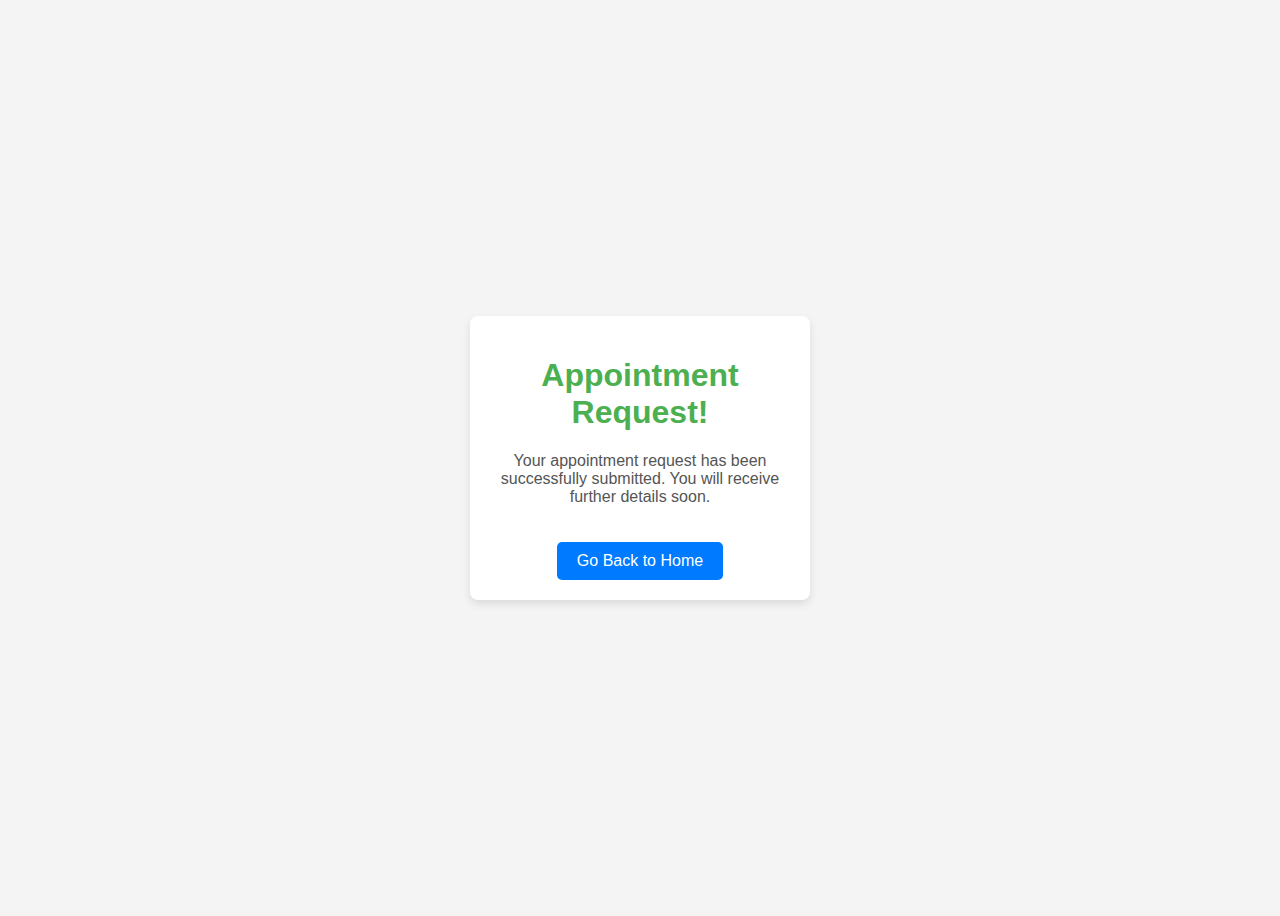
<file: confirmation.html>
<!DOCTYPE html>
<html lang="en">

<head>
    <meta charset="UTF-8">
    <meta name="viewport" content="width=device-width, initial-scale=1.0">
    <link rel="icon" href="image/favicon.png" type="image/png">
    <title>Appointment Request</title>
    <style>
        body {
            font-family: Arial, sans-serif;
            display: flex;
            justify-content: center;
            align-items: center;
            height: 100vh;
            background-color: #f4f4f4;
        }
        
        .confirmation-box {
            background-color: #ffffff;
            padding: 20px;
            border-radius: 8px;
            box-shadow: 0 4px 8px rgba(0, 0, 0, 0.1);
            text-align: center;
            width: 300px;
        }
        
        .confirmation-box h1 {
            color: #4caf50;
        }
        
        .confirmation-box p {
            font-size: 16px;
            color: #555;
        }
        
        .back-button {
            display: inline-block;
            padding: 10px 20px;
            background-color: #007bff;
            color: white;
            border-radius: 5px;
            text-decoration: none;
            margin-top: 20px;
        }
        
        .back-button:hover {
            background-color: #0056b3;
        }
    </style>
</head>

<body>

    <div class="confirmation-box">
        <h1>Appointment Request!</h1>
        <p>Your appointment request has been successfully submitted. You will receive further details soon.</p>
        <a href="home.html" class="back-button">Go Back to Home</a>
    </div>

</body>

</html>
</file>
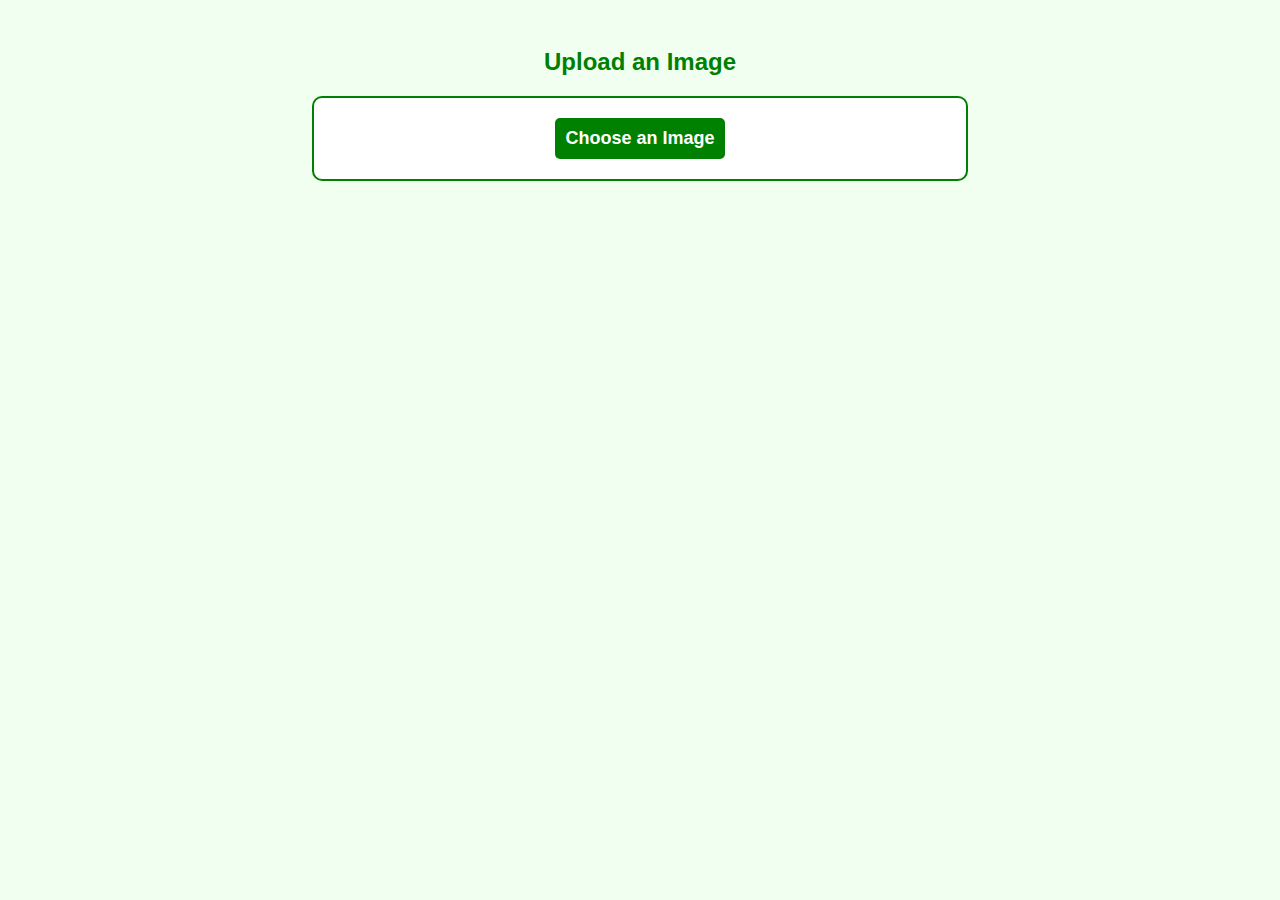
<file: detect.html>
<!DOCTYPE html>
<html lang="en">

<head>
    <meta charset="UTF-8">
    <meta name="viewport" content="width=device-width, initial-scale=1.0">
    <title>Upload Image</title>
    <style>
        body {
            font-family: Arial, sans-serif;
            background-color: #f0fff0;
            /* Light green background */
            color: #006400;
            /* Dark green text */
            text-align: center;
            padding: 20px;
        }
        
        h2 {
            color: #008000;
            /* Green heading */
        }
        
        .file-input-container {
            display: flex;
            flex-direction: column;
            align-items: center;
            justify-content: center;
            border: 2px solid #008000;
            padding: 20px;
            border-radius: 10px;
            background-color: #ffffff;
            cursor: pointer;
            width: 50%;
            margin: 20px auto;
            transition: background-color 0.3s;
        }
        
        .file-input-container:hover {
            background-color: #e0ffe0;
        }
        
        .file-input {
            font-size: 18px;
            font-weight: bold;
            padding: 10px;
            background-color: #008000;
            color: white;
            border: none;
            border-radius: 5px;
            cursor: pointer;
            transition: background-color 0.3s;
        }
        
        .file-input:hover {
            background-color: #006400;
        }
        
        input[type="file"] {
            display: none;
        }
        
        .custom-button {
            margin-top: 10px;
            padding: 12px 24px;
            background-color: #008000;
            color: white;
            border: none;
            border-radius: 5px;
            font-size: 18px;
            cursor: pointer;
            transition: background-color 0.3s;
            display: none;
        }
        
        .custom-button:hover {
            background-color: #006400;
        }
        
        #imagePreview {
            margin-top: 20px;
            display: none;
            max-width: 300px;
            border: 2px solid #008000;
            border-radius: 10px;
        }
        
        .image-container {
            display: flex;
            justify-content: center;
            /* Change to flex-start for left alignment */
            align-items: center;
            margin-top: 20px;
        }
    </style>
</head>

<body>
    <h2>Upload an Image</h2>
    <label class="file-input-container">
        <span class="file-input">Choose an Image</span>
        <input type="file" id="imageUpload" accept="image/*" required onchange="previewImage()">
    </label>
    <div class="image-container">
        <img id="imagePreview" alt="Selected Image">
    </div>
    <br>
    <button class="custom-button" id="submitButton" onclick="processImage()">Submit</button>

    <script>
        function previewImage() {
            let input = document.getElementById("imageUpload");
            let preview = document.getElementById("imagePreview");
            let submitButton = document.getElementById("submitButton");

            if (input.files && input.files[0]) {
                let reader = new FileReader();
                reader.onload = function(e) {
                    preview.src = e.target.result;
                    preview.style.display = "block";
                    submitButton.style.display = "inline-block";
                };
                reader.readAsDataURL(input.files[0]);
            }
        }

        function processImage() {
            let input = document.getElementById("imageUpload");
            if (input.files.length === 0) {
                alert("Please select an image!");
                return;
            }

            let file = input.files[0];
            let fileName = file.name.toLowerCase(); // Convert to lowercase for case-insensitivity
            let firstChar = fileName.charAt(0); // Get the first character of filename
            let result = "UNKNOWN"; // Default result

            // Classify based on first character of filename
            if (firstChar === "0") {
                result = "NO_DR";
            } else if (firstChar === "1") {
                result = "MILD";
            } else if (firstChar === "2") {
                result = "MODERATE";
            } else if (firstChar === "3") {
                result = "SEVERE";
            } else if (firstChar === "4") {
                result = "PROLIFERATIVE";
            } else if (firstChar === "D") {
                result = "SEVERE";
            } else if (firstChar === "d") {
                result = "SEVERE";
            } else if (firstChar === "e") {
                result = "MODERATE";
            } else if (firstChar === "a") {
                result = "MODERATE";
            } else if (firstChar === "c") {
                result = "SEVERE";
            } else if (firstChar === "4") {
                result = "PROLIFERATIVE";
            } else if (firstChar === "4") {
                result = "PROLIFERATIVE";
            } else if (firstChar === "f") {
                result = "SEVERE";
            } else if (firstChar === "4") {
                result = "PROLIFERATIVE";
            } else if (firstChar === "P") {
                result = "PROLIFERATIVE";
            } else if (firstChar === "A") {
                result = "MODERATE";
            } else if (firstChar === "b") {
                result = "SEVERE";
            } else if (firstChar === "9") {
                result = "MILD";
            } else if (firstChar === "7") {
                result = "MILD";
            } else if (firstChar === "8") {
                result = "MODERATE";
            } else if (firstChar === "6") {
                result = "PROLIFERATIVE";
            } else if (firstChar === "5") {
                result = "MODERATE";
            }

            // Store result in localStorage for result.html
            localStorage.setItem("classificationResult", result);

            // Read file as data URL and store it
            let reader = new FileReader();
            reader.onload = function(event) {
                localStorage.setItem("uploadedImage", event.target.result);
                window.location.href = "result.html"; // Redirect to result page
            };
            reader.readAsDataURL(file);
        }
    </script>
</body>

</html>
</file>
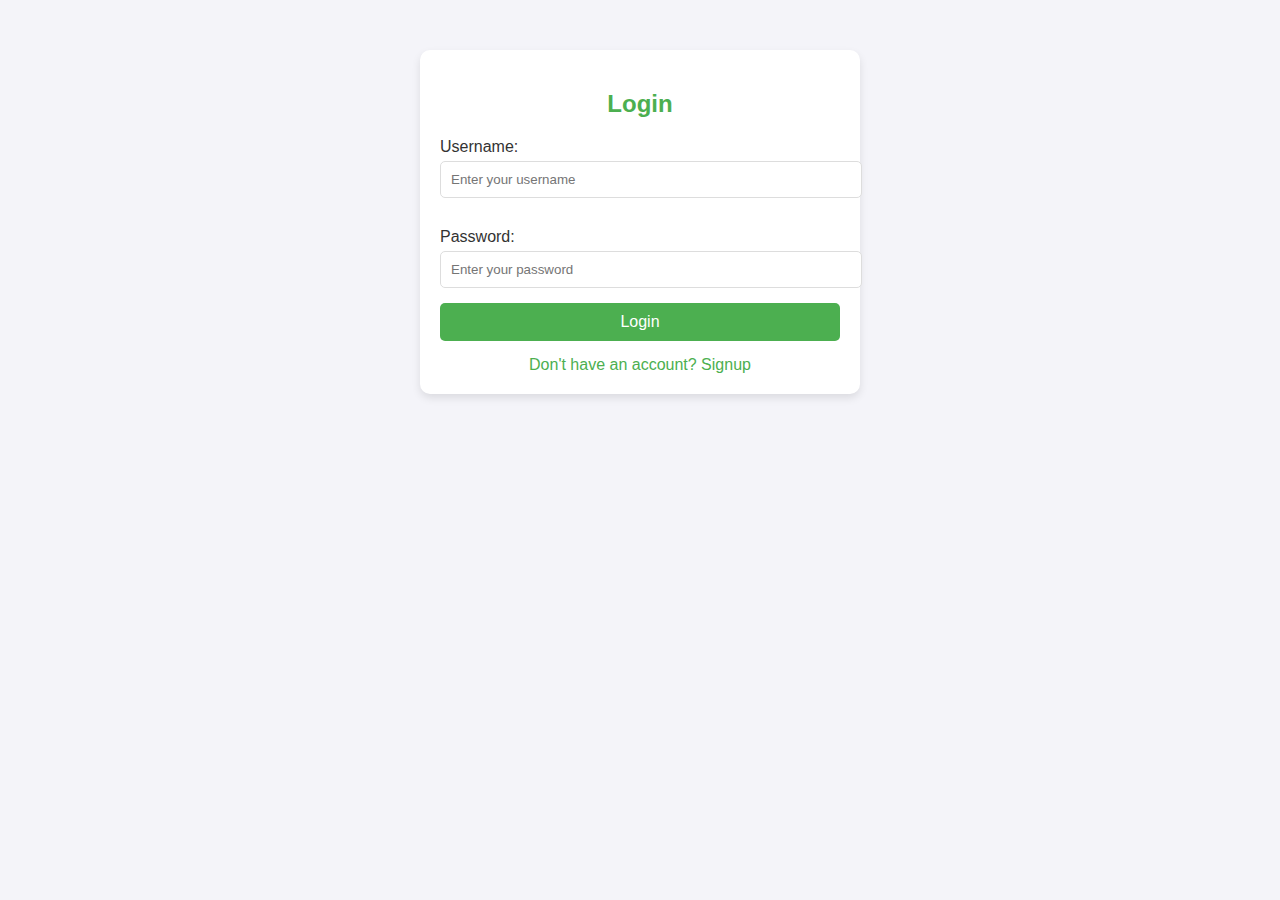
<file: login.html>
<!DOCTYPE html>
<html lang="en">

<head>
    <meta charset="UTF-8">
    <meta name="viewport" content="width=device-width, initial-scale=1.0">
    <link rel="icon" href="image/favicon.png" type="image/png">
    <title>Login</title>
    <style>
        body {
            font-family: Arial, sans-serif;
            background-color: #f4f4f9;
            margin: 0;
            padding: 0;
        }
        
        .login-container {
            max-width: 400px;
            margin: 50px auto;
            padding: 20px;
            background: #ffffff;
            border-radius: 10px;
            box-shadow: 0px 4px 8px rgba(0, 0, 0, 0.1);
        }
        
        .login-container h2 {
            text-align: center;
            color: #4CAF50;
        }
        
        label {
            display: block;
            margin: 15px 0 5px;
            color: #333;
        }
        
        input {
            width: 100%;
            padding: 10px;
            margin-bottom: 15px;
            border: 1px solid #ddd;
            border-radius: 5px;
        }
        
        .login-btn {
            width: 100%;
            background: #4CAF50;
            color: white;
            padding: 10px;
            border: none;
            border-radius: 5px;
            font-size: 16px;
            cursor: pointer;
        }
        
        .login-btn:hover {
            background: #45a049;
        }
        
        .signup-link {
            display: block;
            text-align: center;
            margin-top: 15px;
            color: #4CAF50;
            text-decoration: none;
        }
    </style>
</head>

<body>
    <div class="login-container">
        <h2>Login</h2>
        <form id="login-form">
            <label for="username">Username:</label>
            <input type="text" id="username" placeholder="Enter your username" required>

            <label for="password">Password:</label>
            <input type="password" id="password" placeholder="Enter your password" required>

            <button type="submit" class="login-btn">Login</button>
        </form>
        <a href="signup.html" class="signup-link">Don't have an account? Signup</a>
    </div>

    <script>
        const loginForm = document.getElementById('login-form');

        loginForm.addEventListener('submit', function(event) {
            event.preventDefault();

            const username = document.getElementById('username').value;
            const password = document.getElementById('password').value;

            const savedUsername = localStorage.getItem('username');
            const savedPassword = localStorage.getItem('password');

            if (username === savedUsername && password === savedPassword) {
                alert('Login successful!');
                window.location.href = 'detect.html'; // Redirect to the next page
            } else {
                alert('Invalid username or password.');
            }
        });
    </script>
</body>

</html>
</file>
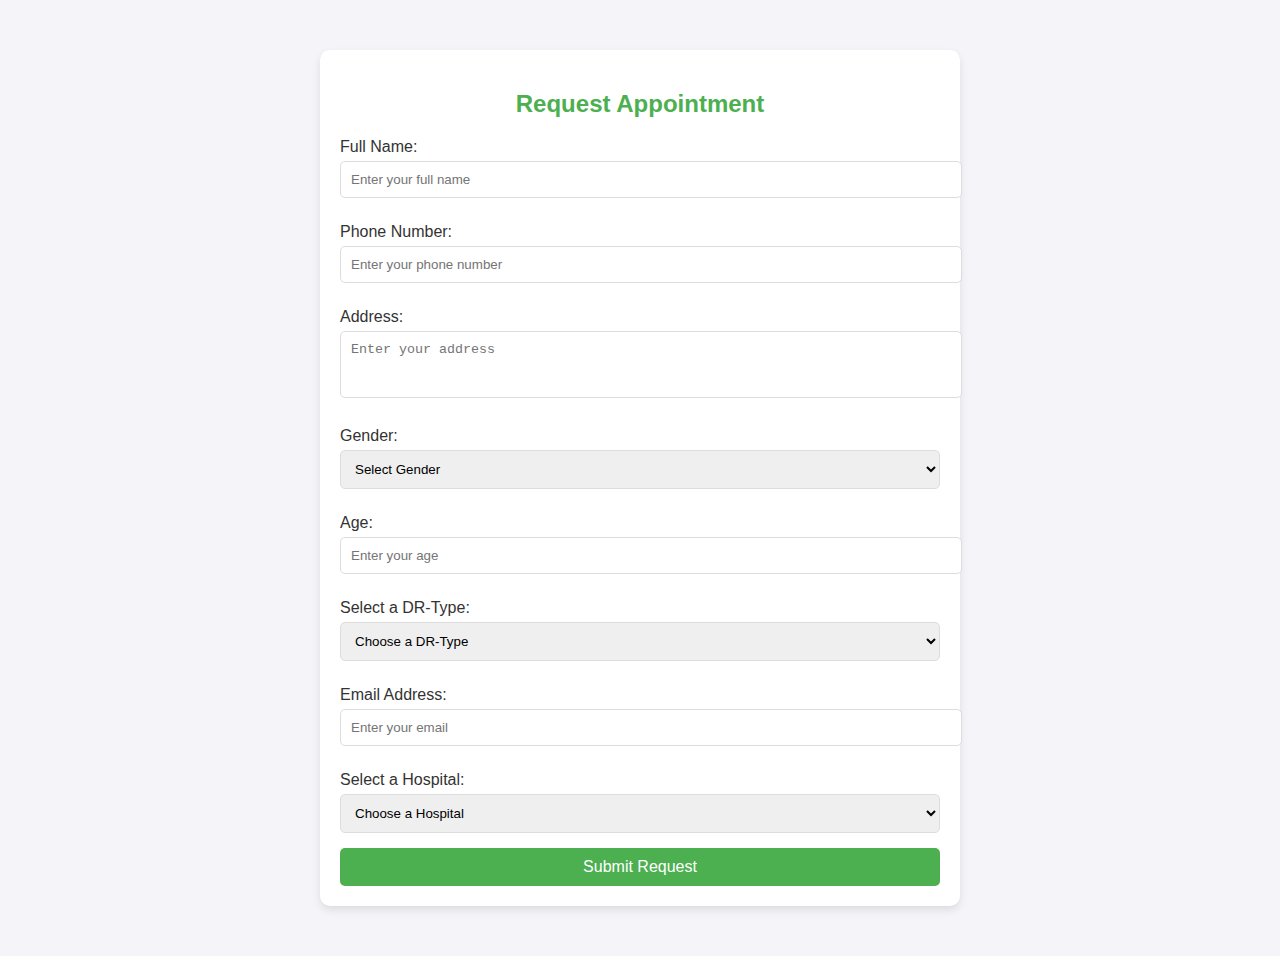
<file: request.html>
<!DOCTYPE html>
<html lang="en">

<head>
    <meta charset="UTF-8">
    <meta name="viewport" content="width=device-width, initial-scale=1.0">
    <link rel="icon" href="image/favicon.png" type="image/png">
    <title>Request Appointment</title>
    <style>
        body {
            font-family: Arial, sans-serif;
            background-color: #f4f4f9;
            margin: 0;
            padding: 0;
        }
        
        .request-container {
            max-width: 600px;
            margin: 50px auto;
            padding: 20px;
            background: #ffffff;
            border-radius: 10px;
            box-shadow: 0px 4px 8px rgba(0, 0, 0, 0.1);
        }
        
        .request-container h2 {
            text-align: center;
            color: #4CAF50;
        }
        
        label {
            display: block;
            margin: 10px 0 5px;
            color: #333;
        }
        
        input,
        select,
        textarea {
            width: 100%;
            padding: 10px;
            margin-bottom: 15px;
            border: 1px solid #ddd;
            border-radius: 5px;
        }
        
        textarea {
            resize: none;
        }
        
        .submit-btn {
            width: 100%;
            background: #4CAF50;
            color: white;
            padding: 10px;
            border: none;
            border-radius: 5px;
            font-size: 16px;
            cursor: pointer;
        }
        
        .submit-btn:hover {
            background: #45a049;
        }
    </style>
</head>

<body>
    <div class="request-container">
        <h2>Request Appointment</h2>
        <form id="appointment-form">
            <!-- Full Name -->
            <label for="fullname">Full Name:</label>
            <input type="text" id="fullname" placeholder="Enter your full name" required>

            <!-- Phone Number -->
            <label for="phone">Phone Number:</label>
            <input type="tel" id="phone" placeholder="Enter your phone number" required>

            <!-- Address -->
            <label for="address">Address:</label>
            <textarea id="address" rows="3" placeholder="Enter your address" required></textarea>

            <!-- Gender -->
            <label for="gender">Gender:</label>
            <select id="gender" required>
                <option value="">Select Gender</option>
                <option value="Male">Male</option>
                <option value="Female">Female</option>
                <option value="Other">Other</option>
            </select>

            <!-- Age -->
            <label for="age">Age:</label>
            <input type="number" id="age" placeholder="Enter your age" min="0" required>

            <!-- DR-Type -->
            <label for="hospital">Select a DR-Type:</label>
            <select id="hospital" required>
                <option value="">Choose a DR-Type</option>
                <option value="NO-DR">NO-DR</option>
                <option value="MILD">MILD</option>
                <option value="MODERATE">MODERATE</option>
                <option value="SERVE">SERVE</option>
                <option value="PROLIFERATIVE">PROLIFERATIVE</option>
            </select>

            <!-- Email -->
            <label for="email">Email Address:</label>
            <input type="email" id="email" placeholder="Enter your email" required>

            <!-- Select Hospital -->
            <label for="hospital">Select a Hospital:</label>
            <select id="hospital" required>
                <option value="">Choose a Hospital</option>
                <option value="City Hospital">City Hospital</option>
                <option value="Green Valley Medical Center">Green Valley Medical Center</option>
                <option value="Apollo Clinic">Apollo Clinic</option>
                <option value="Sunshine Hospital">Sunshine Hospital</option>
            </select>

            <button type="submit" class="submit-btn">Submit Request</button>
        </form>
    </div>

    <script>
        const appointmentForm = document.getElementById('appointment-form');

        appointmentForm.addEventListener('submit', function(event) {
            event.preventDefault();

            // Collect user input
            const fullname = document.getElementById('fullname').value;
            const phone = document.getElementById('phone').value;
            const address = document.getElementById('address').value;
            const gender = document.getElementById('gender').value;
            const age = document.getElementById('age').value;
            const email = document.getElementById('email').value;
            const hospital = document.getElementById('hospital').value;

            // Validate that all fields are filled
            if (fullname && phone && address && gender && age && email && hospital) {
                alert(
                    `Appointment request successfully submitted!\n\nDetails:\nName: ${fullname}\nPhone: ${phone}\nAddress: ${address}\nGender: ${gender}\nAge: ${age}\nEmail: ${email}\nSelected Hospital: ${hospital}`
                );
                // Optionally redirect to a confirmation page
                window.location.href = 'confirmation.html';
            } else {
                alert('Please fill all the required fields.');
            }
        });
    </script>
</body>

</html>
</file>
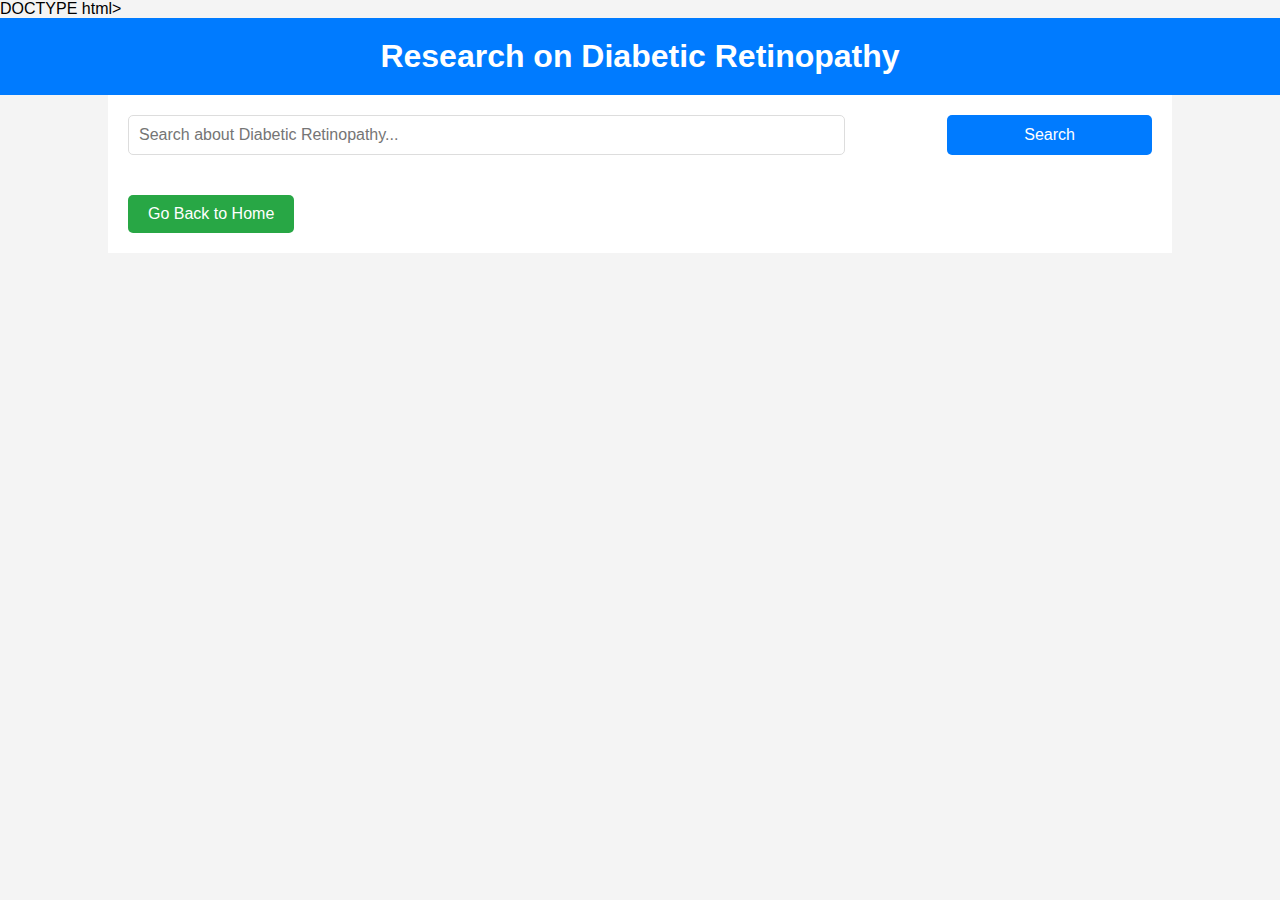
<file: research.html>
DOCTYPE html>
<html lang="en">

<head>
    <meta charset="UTF-8">
    <meta name="viewport" content="width=device-width, initial-scale=1.0">
    <link rel="icon" href="image/favicon.png" type="image/png">
    <title>Diabetic Retinopathy Research</title>
    <style>
        body {
            font-family: Arial, sans-serif;
            margin: 0;
            padding: 0;
            background-color: #f4f4f4;
        }
        /* Header styles */
        
        header {
            background-color: #007bff;
            color: white;
            padding: 20px;
            text-align: center;
        }
        
        header h1 {
            margin: 0;
        }
        /* Main container */
        
        .container {
            padding: 20px;
            width: 80%;
            margin: auto;
            background-color: white;
        }
        /* Search bar styles */
        
        .search-bar {
            display: flex;
            justify-content: space-between;
            margin-bottom: 20px;
        }
        
        .search-bar input {
            width: 70%;
            padding: 10px;
            font-size: 16px;
            border: 1px solid #ddd;
            border-radius: 5px;
        }
        
        .search-bar button {
            width: 20%;
            padding: 10px;
            background-color: #007bff;
            color: white;
            font-size: 16px;
            border: none;
            border-radius: 5px;
            cursor: pointer;
        }
        
        .search-bar button:hover {
            background-color: #0056b3;
        }
        /* Results section styles */
        
        .results {
            margin-top: 20px;
        }
        
        .result-item {
            padding: 15px;
            background-color: #e9ecef;
            margin-bottom: 10px;
            border-radius: 5px;
        }
        /* Back button for navigation */
        
        .back-button {
            display: inline-block;
            padding: 10px 20px;
            background-color: #28a745;
            color: white;
            text-decoration: none;
            border-radius: 5px;
            margin-top: 20px;
        }
        
        .back-button:hover {
            background-color: #218838;
        }
    </style>
</head>

<body>

    <!-- Header section -->
    <header>
        <h1>Research on Diabetic Retinopathy</h1>
    </header>

    <!-- Main Content -->
    <div class="container">

        <!-- Search bar -->
        <div class="search-bar">
            <input type="text" id="searchQuery" placeholder="Search about Diabetic Retinopathy...">
            <button onclick="searchResearch()">Search</button>
        </div>

        <!-- Search results -->
        <div class="results" id="results"></div>

        <!-- Back button to Home -->
        <a href="home.html" class="back-button">Go Back to Home</a>

    </div>

    <script>
        // Example of a search function (You can replace this with an actual API call)
        function searchResearch() {
            const query = document.getElementById('searchQuery').value.trim();
            const resultsContainer = document.getElementById('results');

            if (!query) {
                alert("Please enter a search term!");
                return;
            }

            // Dummy data for the search results
            const researchData = [{
                    title: "Doctors Specializing in DR in India",
                    description: "Top doctors in India who specialize in diabetic retinopathy treatment."
                }, {
                    title: "Global Statistics of Diabetic Retinopathy",
                    description: "A detailed report of DR cases worldwide, their frequency, and types."
                }, {
                    title: "Best Places for DR Treatment in the World",
                    description: "Leading hospitals and centers globally providing DR treatment."
                }, {
                    title: "Innovative Treatments for Diabetic Retinopathy",
                    description: "Overview of current and new DR treatment options."
                },
                // Add more example data or integrate with an API.
            ];

            // Filter results based on query
            const filteredResults = researchData.filter(item =>
                item.title.toLowerCase().includes(query.toLowerCase()) || item.description.toLowerCase().includes(query.toLowerCase())
            );

            // Display results
            if (filteredResults.length > 0) {
                resultsContainer.innerHTML = filteredResults.map(item => `
          <div class="result-item">
            <h3>${item.title}</h3>
            <p>${item.description}</p>
          </div>
        `).join('');
            } else {
                resultsContainer.innerHTML = "<p>No results found for your search.</p>";
            }
        }
    </script>

</body>

</html>
</file>
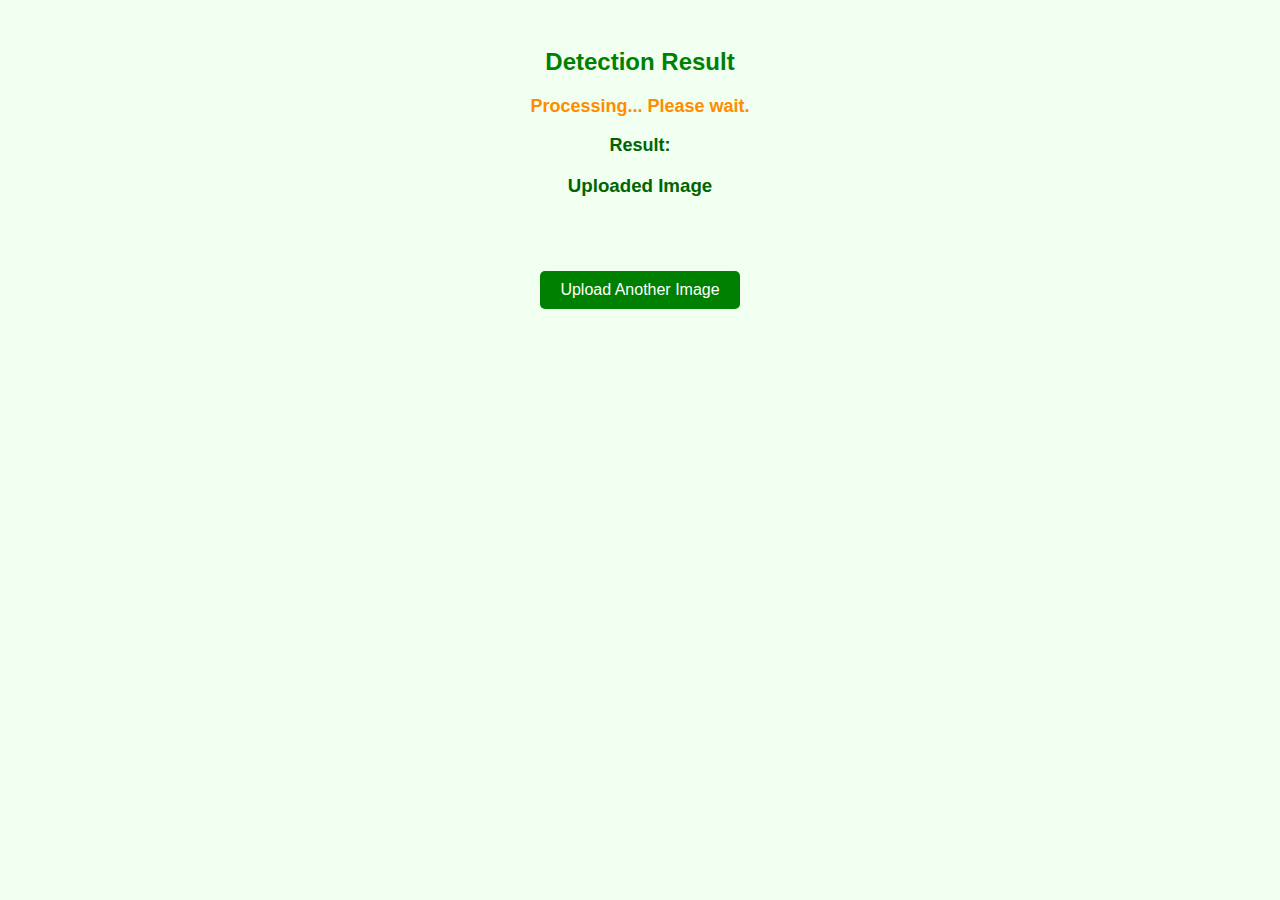
<file: result.html>
<!DOCTYPE html>
<html lang="en">

<head>
    <meta charset="UTF-8">
    <meta name="viewport" content="width=device-width, initial-scale=1.0">
    <link rel="icon" href="image/favicon.png" type="image/png">
    <title>Detection Result</title>
    <style>
        body {
            font-family: Arial, sans-serif;
            background-color: #f0fff0;
            /* Light green background */
            color: #006400;
            /* Dark green text */
            text-align: center;
            padding: 20px;
        }
        
        h2 {
            color: #008000;
            /* Green heading */
        }
        
        p {
            font-size: 18px;
        }
        
        strong {
            color: #006400;
            /* Dark green for strong text */
        }
        
        img {
            border: 2px solid #008000;
            /* Green border around image */
            border-radius: 10px;
            margin-top: 10px;
        }
        
        a {
            display: inline-block;
            margin-top: 20px;
            padding: 10px 20px;
            background-color: #008000;
            /* Green button */
            color: white;
            text-decoration: none;
            border-radius: 5px;
            font-size: 16px;
        }
        
        a:hover {
            background-color: #006400;
            /* Darker green on hover */
        }
        
        #processing {
            font-size: 18px;
            font-weight: bold;
            color: #ff8c00;
            /* Orange color for processing text */
            display: none;
        }
    </style>
</head>

<body>
    <h2>Detection Result</h2>

    <p id="processing">Processing... Please wait.</p>

    <p><strong>Result: <span id="resultText"></span></strong></p>

    <h3>Uploaded Image</h3>
    <img id="uploadedImage" alt="Uploaded Image" width="300">

    <br><br>
    <a href="detect.html">Upload Another Image</a>

    <script>
        document.getElementById("processing").style.display = "block";
        document.getElementById("resultText").style.display = "none";
        document.getElementById("uploadedImage").style.display = "none";

        setTimeout(() => {
            document.getElementById("processing").style.display = "none";
            document.getElementById("resultText").style.display = "inline";
            document.getElementById("uploadedImage").style.display = "inline";

            // Retrieve classification result and image from localStorage
            document.getElementById("resultText").innerText = localStorage.getItem("classificationResult");

            let imageData = localStorage.getItem("uploadedImage");
            if (imageData) {
                document.getElementById("uploadedImage").src = imageData;
            } else {
                document.getElementById("uploadedImage").alt = "No Image Available";
            }
        }, 3000); // 3 seconds delay
    </script>
</body>

</html>
</file>
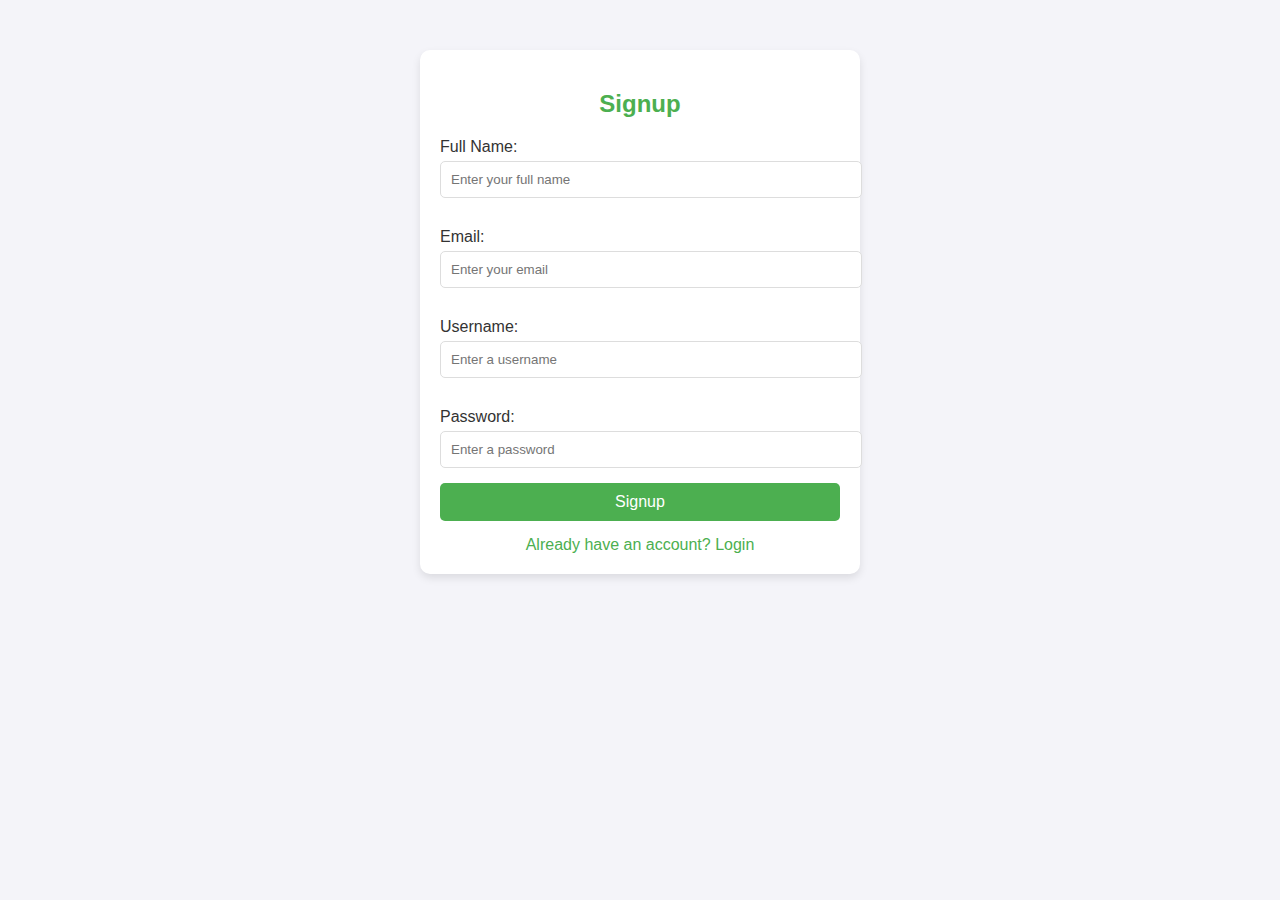
<file: signup.html>
<!DOCTYPE html>
<html lang="en">

<head>
    <meta charset="UTF-8">
    <meta name="viewport" content="width=device-width, initial-scale=1.0">
    <link rel="icon" href="image/favicon.png" type="image/png">
    <title>Signup</title>
    <style>
        body {
            font-family: Arial, sans-serif;
            background-color: #f4f4f9;
            margin: 0;
            padding: 0;
        }
        
        .signup-container {
            max-width: 400px;
            margin: 50px auto;
            padding: 20px;
            background: #ffffff;
            border-radius: 10px;
            box-shadow: 0px 4px 8px rgba(0, 0, 0, 0.1);
        }
        
        .signup-container h2 {
            text-align: center;
            color: #4CAF50;
        }
        
        label {
            display: block;
            margin: 15px 0 5px;
            color: #333;
        }
        
        input {
            width: 100%;
            padding: 10px;
            margin-bottom: 15px;
            border: 1px solid #ddd;
            border-radius: 5px;
        }
        
        .signup-btn {
            width: 100%;
            background: #4CAF50;
            color: white;
            padding: 10px;
            border: none;
            border-radius: 5px;
            font-size: 16px;
            cursor: pointer;
        }
        
        .signup-btn:hover {
            background: #45a049;
        }
        
        .login-link {
            display: block;
            text-align: center;
            margin-top: 15px;
            color: #4CAF50;
            text-decoration: none;
        }
    </style>
</head>

<body>
    <div class="signup-container">
        <h2>Signup</h2>
        <form id="signup-form">
            <!-- Full Name Field -->
            <label for="fullname">Full Name:</label>
            <input type="text" id="fullname" placeholder="Enter your full name" required>

            <!-- Email Field -->
            <label for="email">Email:</label>
            <input type="email" id="email" placeholder="Enter your email" required>

            <!-- Username Field -->
            <label for="username">Username:</label>
            <input type="text" id="username" placeholder="Enter a username" required>

            <!-- Password Field -->
            <label for="password">Password:</label>
            <input type="password" id="password" placeholder="Enter a password" required>

            <button type="submit" class="signup-btn">Signup</button>
        </form>
        <a href="login.html" class="login-link">Already have an account? Login</a>
    </div>

    <script>
        const signupForm = document.getElementById('signup-form');

        signupForm.addEventListener('submit', function(event) {
            event.preventDefault();

            // Get values from the form
            const fullname = document.getElementById('fullname').value;
            const email = document.getElementById('email').value;
            const username = document.getElementById('username').value;
            const password = document.getElementById('password').value;

            // Save user details to localStorage
            localStorage.setItem('fullname', fullname);
            localStorage.setItem('email', email);
            localStorage.setItem('username', username);
            localStorage.setItem('password', password);

            alert('Signup successful! You can now login.');
            window.location.href = 'login.html'; // Redirect to login page
        });
    </script>
</body>

</html>
</file>
